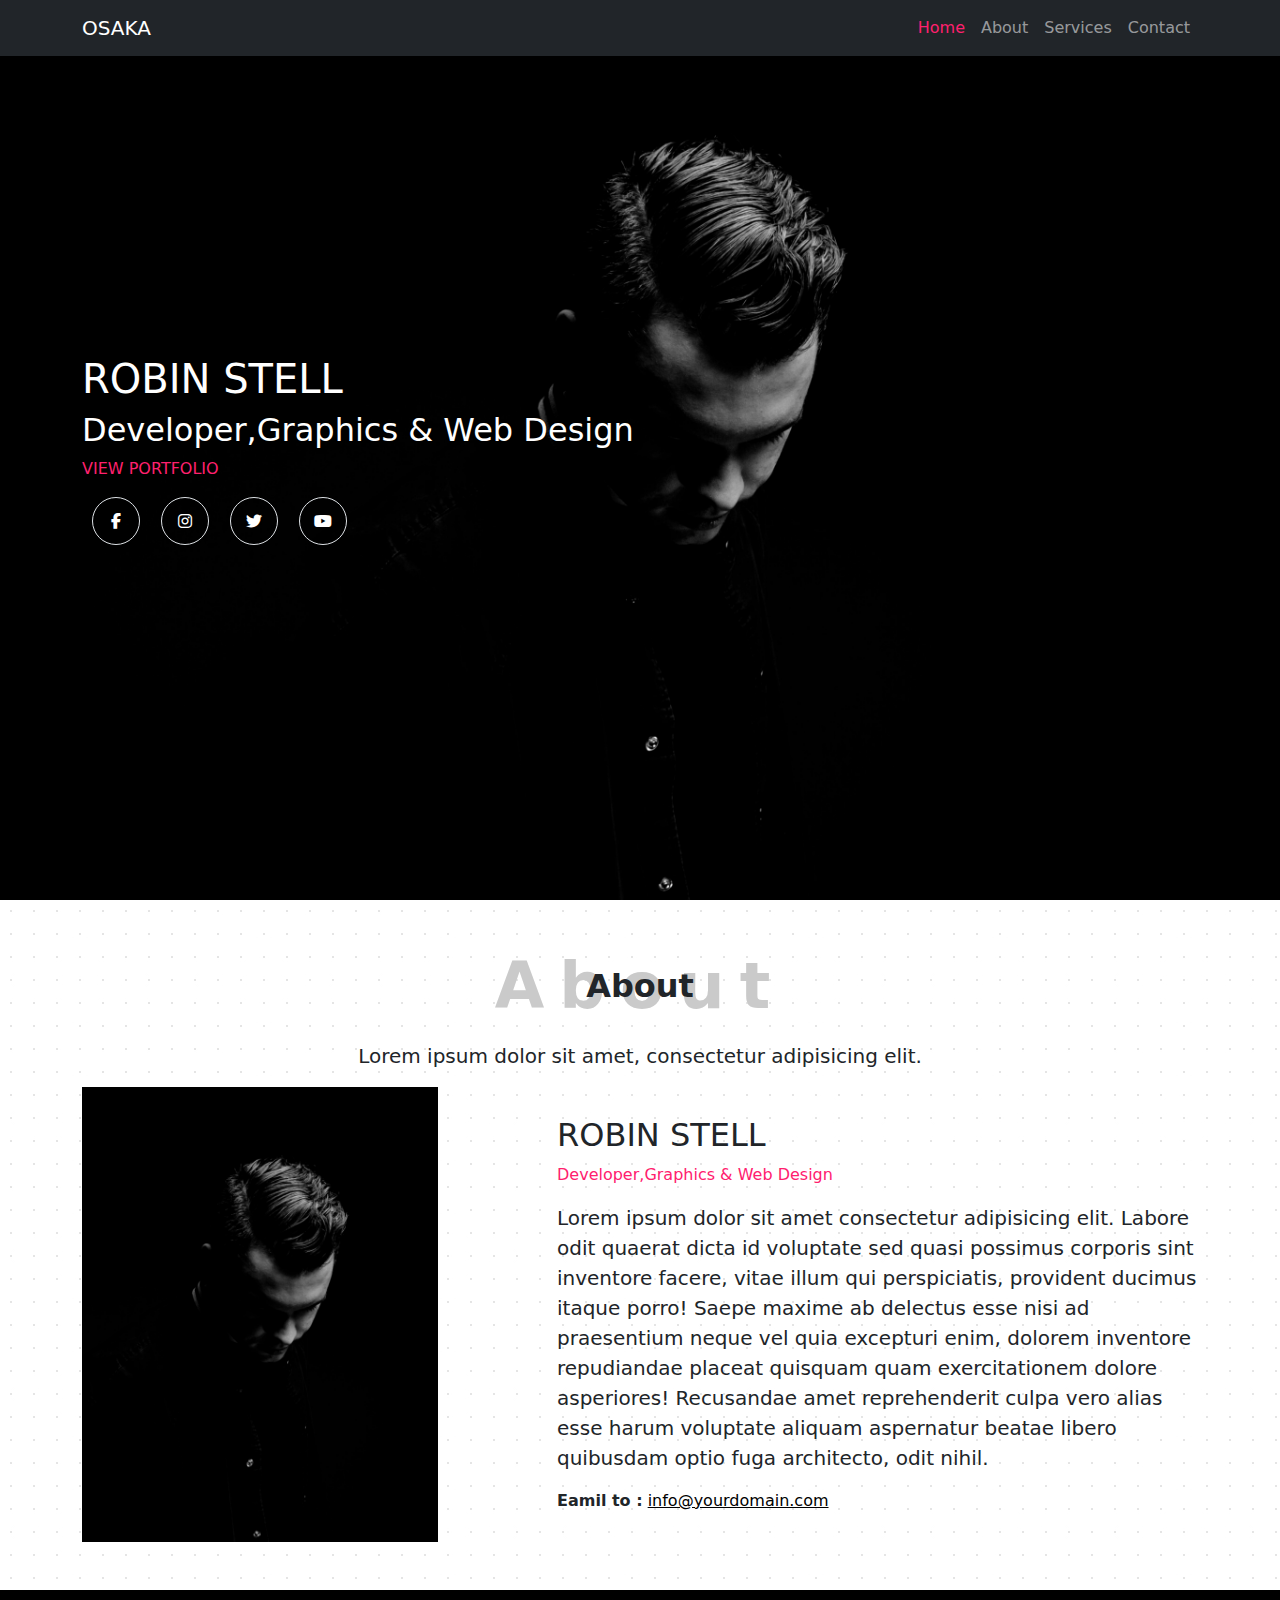
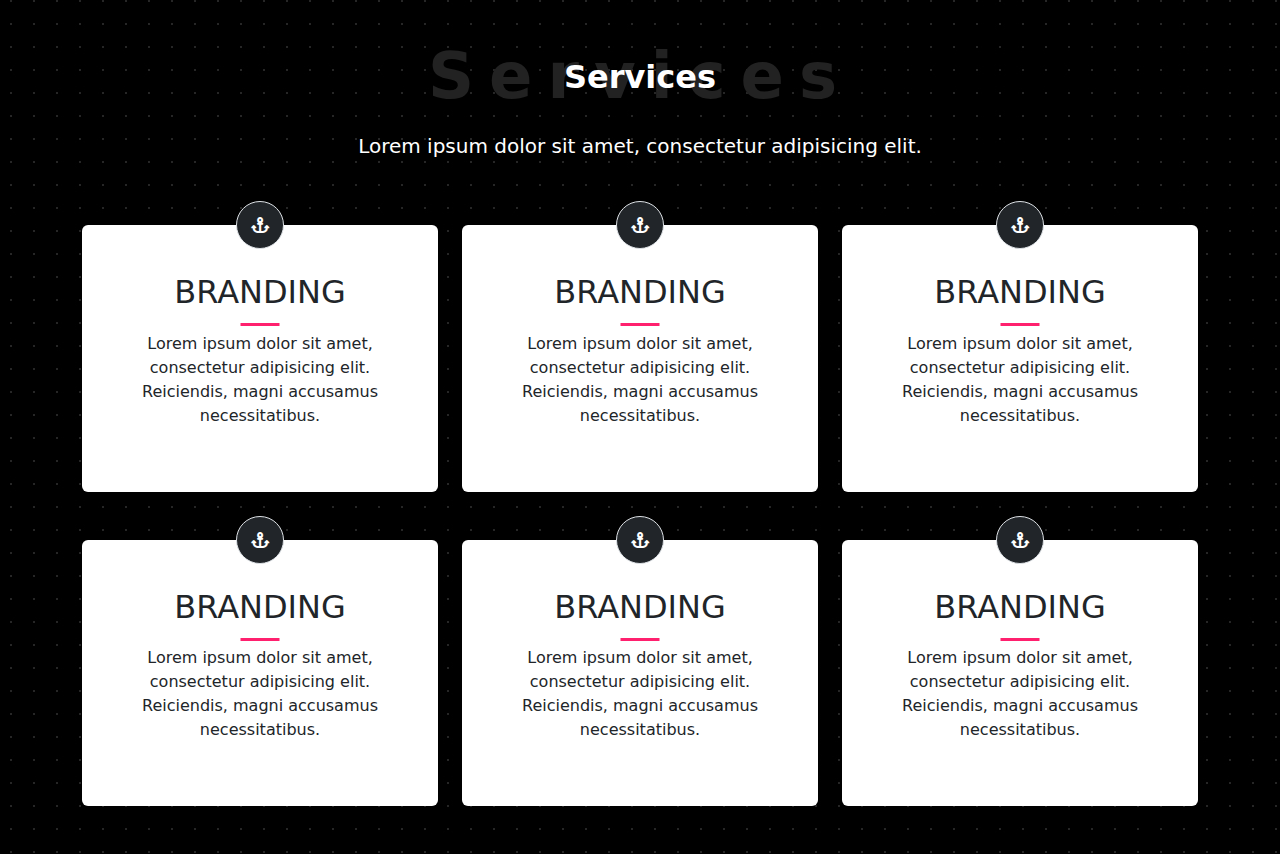
<file: Osaka/Osaka-main/index.html>
<!DOCTYPE html>
<html lang="en">

<head>
    <meta charset="UTF-8">
    <meta name="viewport" content="width=device-width, initial-scale=1.0">
    <title>Bootstrab demo</title>
    <link rel="stylesheet" href="assest/css/bootstrap.min.css">
    <link rel="stylesheet" href="assest/css/all.min.css">
    <link rel="stylesheet" href="assest/css/main.css">

</head>

<body>
    <!-- start navbar  -->

    <nav class="navbar fixed-top navbar-expand-sm bg-dark navbar-dark ">
        <div class="container">

            <a class="navbar-brand" href="#">OSAKA</a>

            <button class="navbar-toggler" type="button" data-bs-toggle="collapse"
                data-bs-target="#navbarSupportedContent" aria-controls="navbarSupportedContent" aria-expanded="false"
                aria-label="Toggle navigation">
                <span class="navbar-toggler-icon"></span>
            </button>

            <div class="collapse navbar-collapse" >

                <ul class="navbar-nav ms-auto ">
                    <li class="nav-item">
                        <a class="nav-link active" aria-current="page" href="#">Home</a>
                    </li>
                    <li class="nav-item">
                        <a class="nav-link" href="#">About</a>
                    </li>

                    <li class="nav-item">
                        <a class="nav-link" href="#">Services</a>
                    </li>

                    <li class="nav-item">
                        <a class="nav-link" href="#">Contact</a>
                    </li>
                </ul>

            </div>
        </div>
    </nav>
    <!-- end navbar -->

    <!--start header section-->
    <header class="home ">
        <div class="container d-flex align-items-center text-white h-100">
            <div class="home-content">

                <h1>ROBIN STELL</h1>
                <h2>Developer,Graphics & Web Design</h2>
                <a href="#" class="text-decoration-none">view portfolio</a>
                <div class="social-media mt-3 d-flex justify-content-around w-50">
                    <div class="icon border rounded-circle d-flex justify-content-center align-items-center">
                        <i class="fa-brands fa-facebook-f  "></i>
                    </div>

                    <div class="icon border rounded-circle d-flex justify-content-center align-items-center">
                        <i class="fa-brands fa-instagram  "></i>
                    </div>

                    <div class="icon border rounded-circle d-flex justify-content-center align-items-center">
                        <i class="fa-brands fa-twitter  "></i>
                    </div>

                    <div class="icon border rounded-circle d-flex justify-content-center align-items-center">
                        <i class="fa-brands fa-youtube  "></i>
                    </div>
                </div>

            </div>
        </div>
    </header>
    <!--end header section-->

    <!-- start About section-->
    <section class="about py-5">
        <div class="container">
            <div class="title d-flex justify-content-center
           align-items-center position-relative">
                <h2 class=" mb-0 ">About</h2>
                <h3 class=" mb-0 position-absolute ">About</h3>
            </div>

            <p class="lead  text-center mt-3"> Lorem ipsum dolor sit amet, consectetur adipisicing elit. </p>

            <div class="row align-items-center">
                <div class="col-md-4">
                    <img src="assest/img//me.jpg" class="img-fluid" />
                </div>

                <div class="col-md-7 offset-md-1 about-content">
                    <h2>ROBIN STELL</h2>
                    <p>Developer,Graphics & Web Design</p>
                    <p class="lead">Lorem ipsum dolor sit amet consectetur adipisicing elit. Labore odit quaerat dicta
                        id voluptate sed quasi possimus corporis sint inventore facere, vitae illum qui perspiciatis,
                        provident ducimus itaque porro! Saepe maxime ab delectus esse nisi ad praesentium neque vel quia
                        excepturi enim, dolorem inventore repudiandae placeat quisquam quam exercitationem dolore
                        asperiores! Recusandae amet reprehenderit culpa vero alias esse harum voluptate aliquam
                        aspernatur beatae libero quibusdam optio fuga architecto, odit nihil.</p>
                    <span class="fw-bold">Eamil to :</span>
                    <a href="mailto:info@yourdomain.com" class="text-black">
                        info@yourdomain.com
                    </a>
                </div>
            </div>


        </div>

    </section>
    <!-- end About section-->

    <!-- start  services section -->
    <section class="services py-5">
        <div class="container">

            <div class="title d-flex justify-content-center align-items-center position-relative">
                <h2 class=" mb-0 ">Services</h2>
                <h3 class=" mb-0 position-absolute ">Services</h3>
            </div>

            <p class="lead text-white text-center mt-3"> Lorem ipsum dolor sit amet, consectetur adipisicing elit. </p>

            <div class="row">
                <div class="col-md-4">

                    <div class="service-item bg-white position-relative rounded position-relative p-5 mt-5 text-center">
                        <div
                            class="icon position-absolute start-50 top-0 translate-middle bg-dark text-white border rounded-circle d-flex justify-content-center align-items-center">
                            <i class="fa-solid fa-anchor"></i>
                        </div>
                        <h2>BRANDING</h2>
                        <p>Lorem ipsum dolor sit amet, consectetur adipisicing elit. Reiciendis, magni accusamus necessitatibus.</p>
                    </div>
                </div>

                <div class="col-md-4">

                    <div class="service-item bg-white position-relative rounded position-relative p-5 mt-5 text-center">
                        <div class="icon position-absolute start-50 top-0 translate-middle bg-dark text-white border rounded-circle d-flex justify-content-center align-items-center">
                            <i class="fa-solid fa-anchor"></i>
                        </div>
                        <h2>BRANDING</h2>
                        <p>Lorem ipsum dolor sit amet, consectetur adipisicing elit. Reiciendis, magni accusamus necessitatibus.</p>
                    </div>
                </div>

                <div class="col-md-4">

                    <div class="service-item  bg-white position-relative rounded position-relative p-5 mt-5 text-center">
                        <div class="icon position-absolute start-50 top-0 translate-middle bg-dark text-white border rounded-circle d-flex justify-content-center align-items-center">
                            <i class="fa-solid fa-anchor"></i>
                        </div>
                        <h2>BRANDING</h2>
                        <p>Lorem ipsum dolor sit amet, consectetur adipisicing elit. Reiciendis, magni accusamus
                            necessitatibus.</p>
                    </div>
                </div>

                <div class="col-md-4">

                    <div class="service-item bg-white position-relative rounded position-relative p-5 mt-5 text-center">
                        <div class="icon position-absolute start-50 top-0 translate-middle bg-dark text-white border rounded-circle d-flex justify-content-center align-items-center">
                            <i class="fa-solid fa-anchor"></i>
                        </div>
                        <h2>BRANDING</h2>
                        <p>Lorem ipsum dolor sit amet, consectetur adipisicing elit. Reiciendis, magni accusamus necessitatibus.</p>
                    </div>
                </div>

                <div class="col-md-4">
                    <div class="service-item bg-white position-relative rounded position-relative p-5 mt-5 text-center">
                        <div class="icon position-absolute start-50 top-0 translate-middle bg-dark text-white border rounded-circle d-flex justify-content-center align-items-center">
                            <i class="fa-solid fa-anchor"></i>
                        </div>
                        <h2>BRANDING</h2>
                        <p>Lorem ipsum dolor sit amet, consectetur adipisicing elit. Reiciendis, magni accusamus necessitatibus.</p>
                    </div>
                </div>
                <div class="col-md-4">
                    <div class="service-item  bg-white position-relative rounded position-relative p-5 mt-5 text-center">
                        <div class="icon position-absolute rounded-circle d-flex start-50 top-0 translate-middle bg-dark text-white border justify-content-center align-items-center">
                            <i class="fa-solid fa-anchor"></i>
                        </div>
                        <h2>BRANDING</h2>
                        <p>Lorem ipsum dolor sit amet, consectetur adipisicing elit. Reiciendis, magni accusamus necessitatibus.</p>
                    </div>
                </div>
            </div>


    </section>

    <!-- end  services section-->

    <script src="assest/js/bootstrap.bundle.min.js"></script>
</body>

</html>
</file>
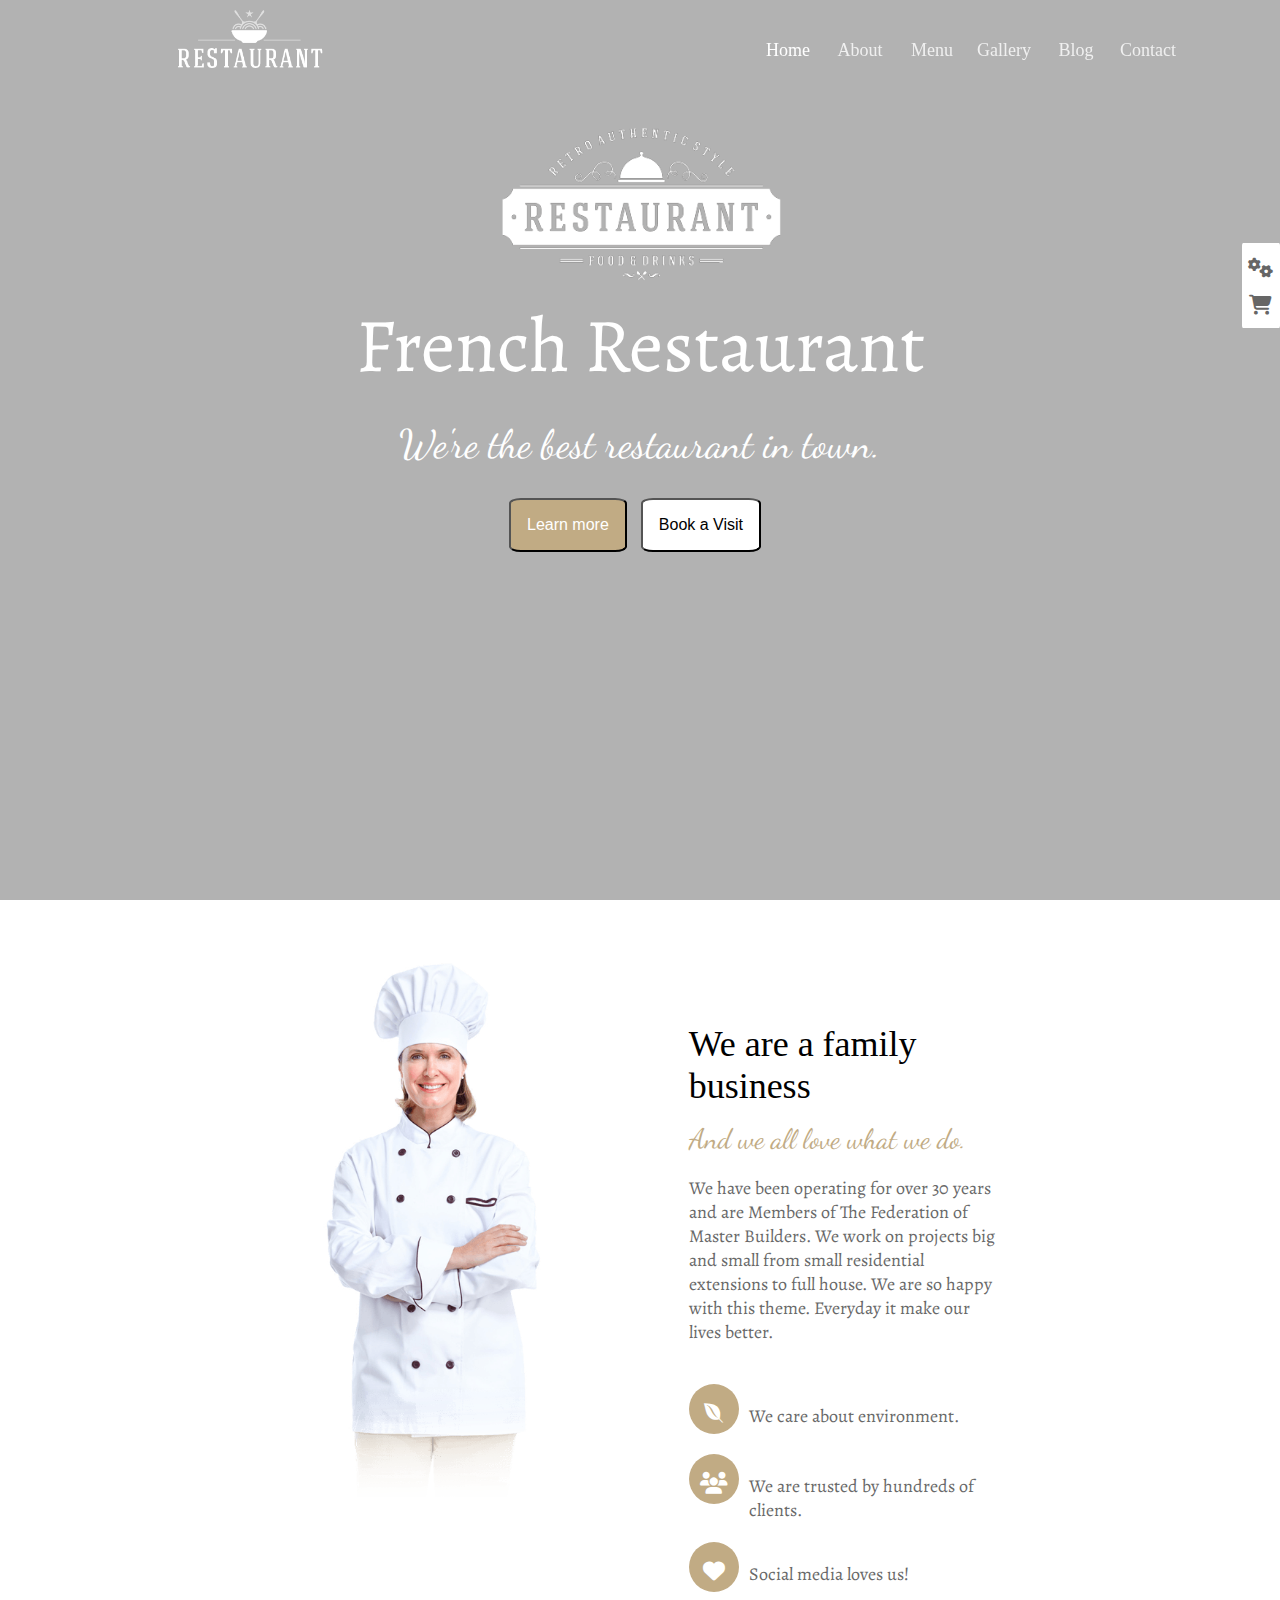
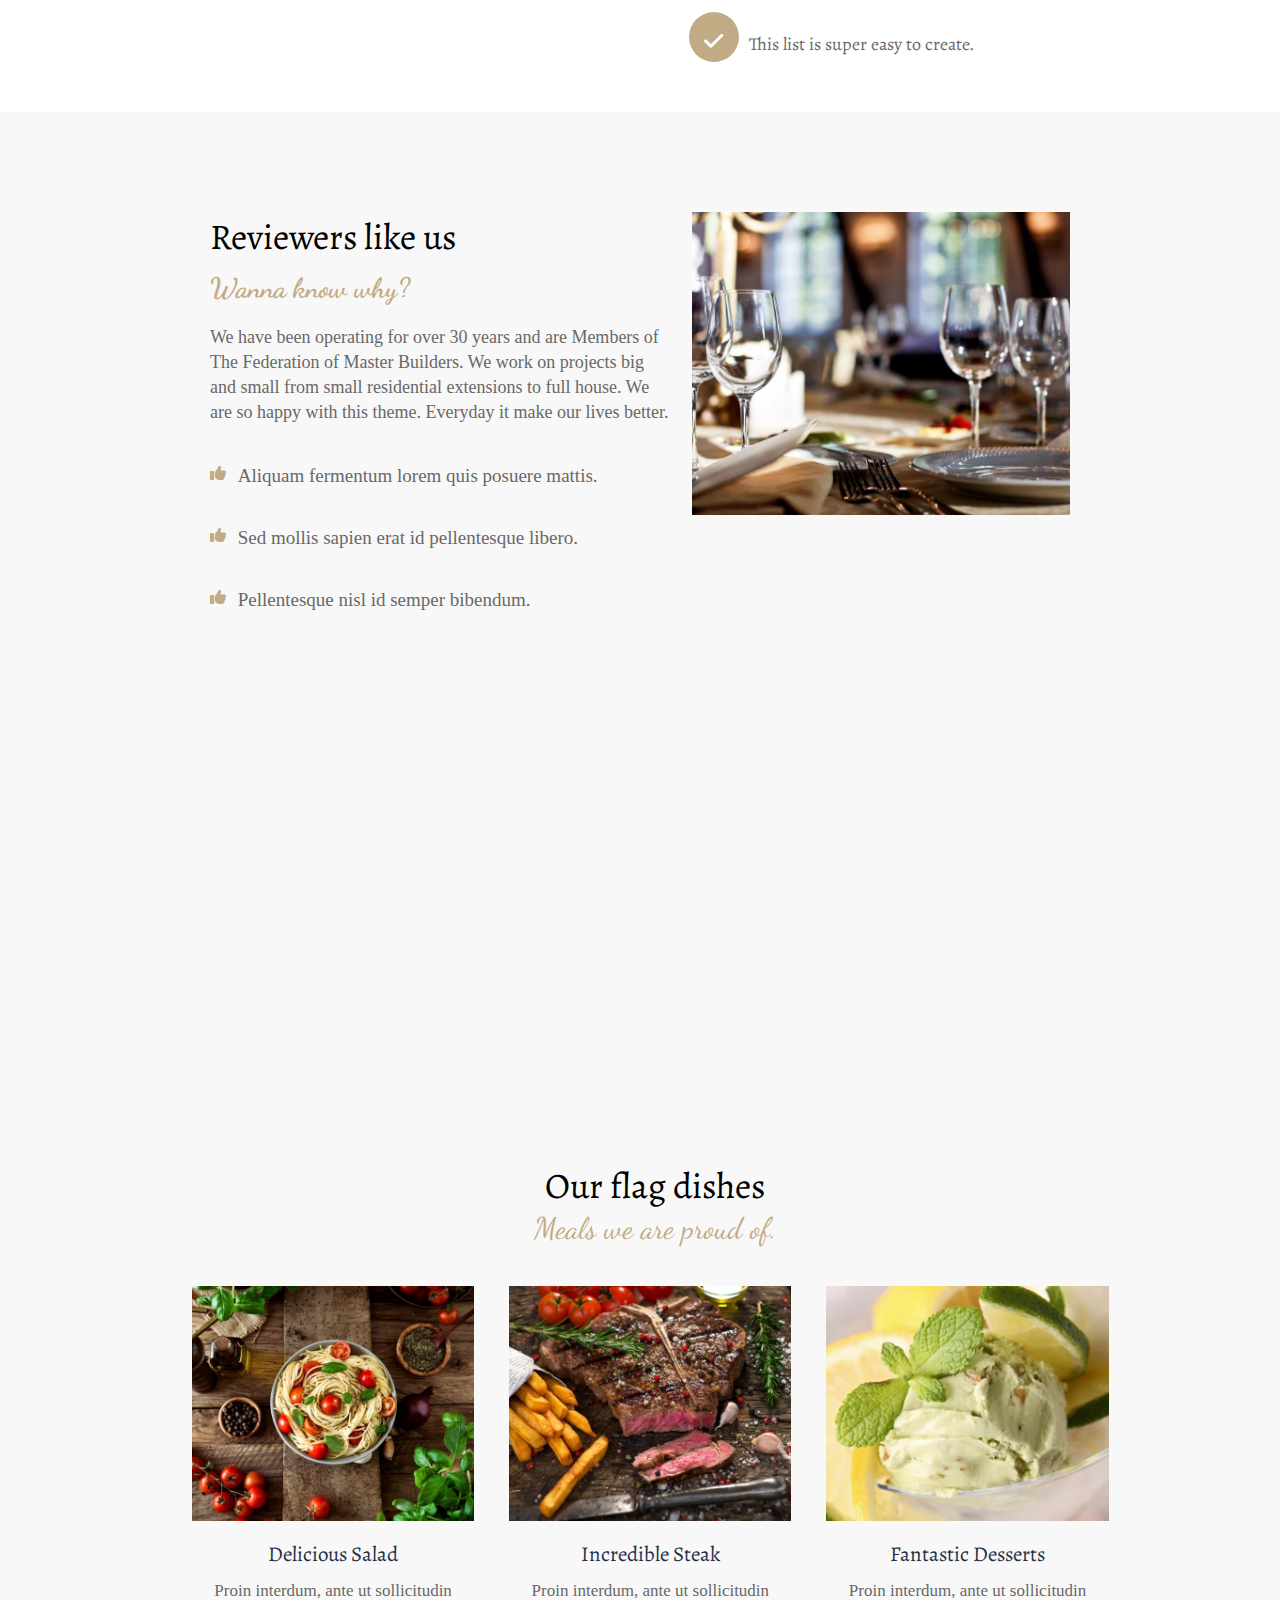
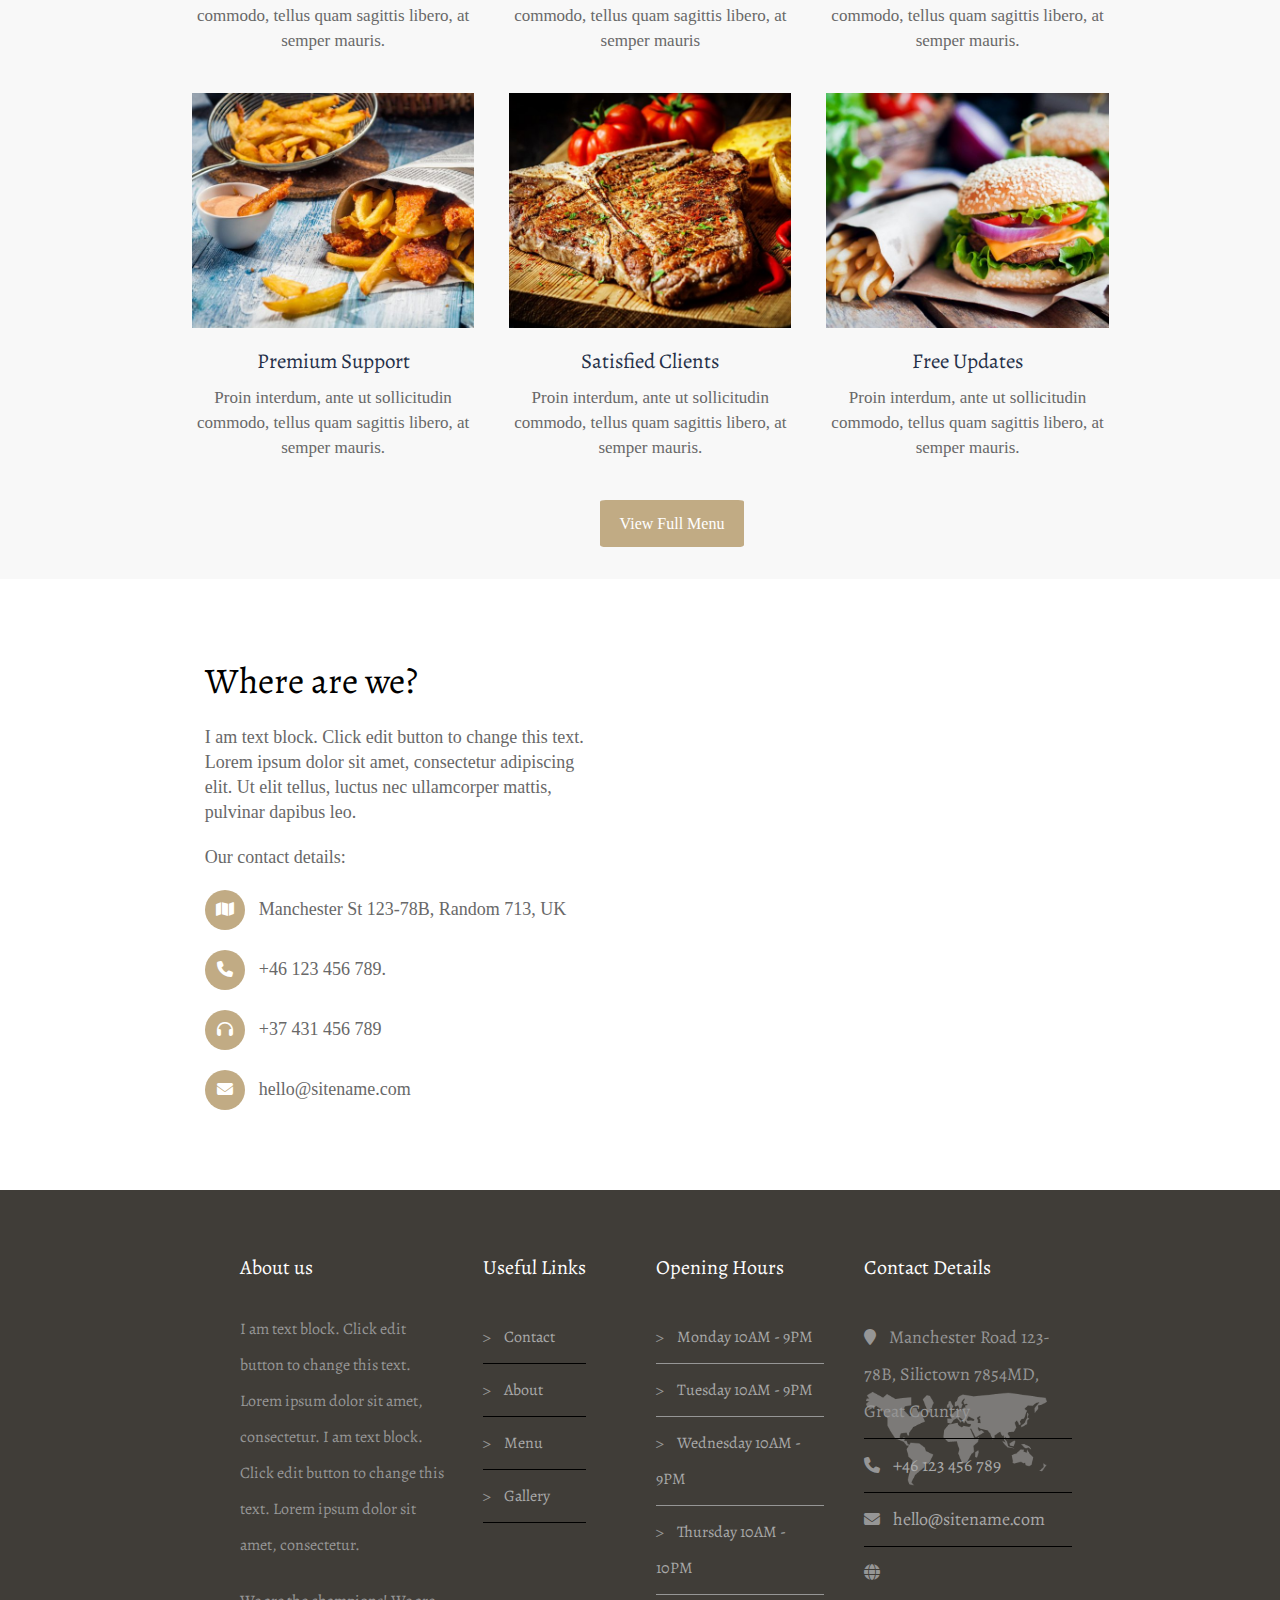
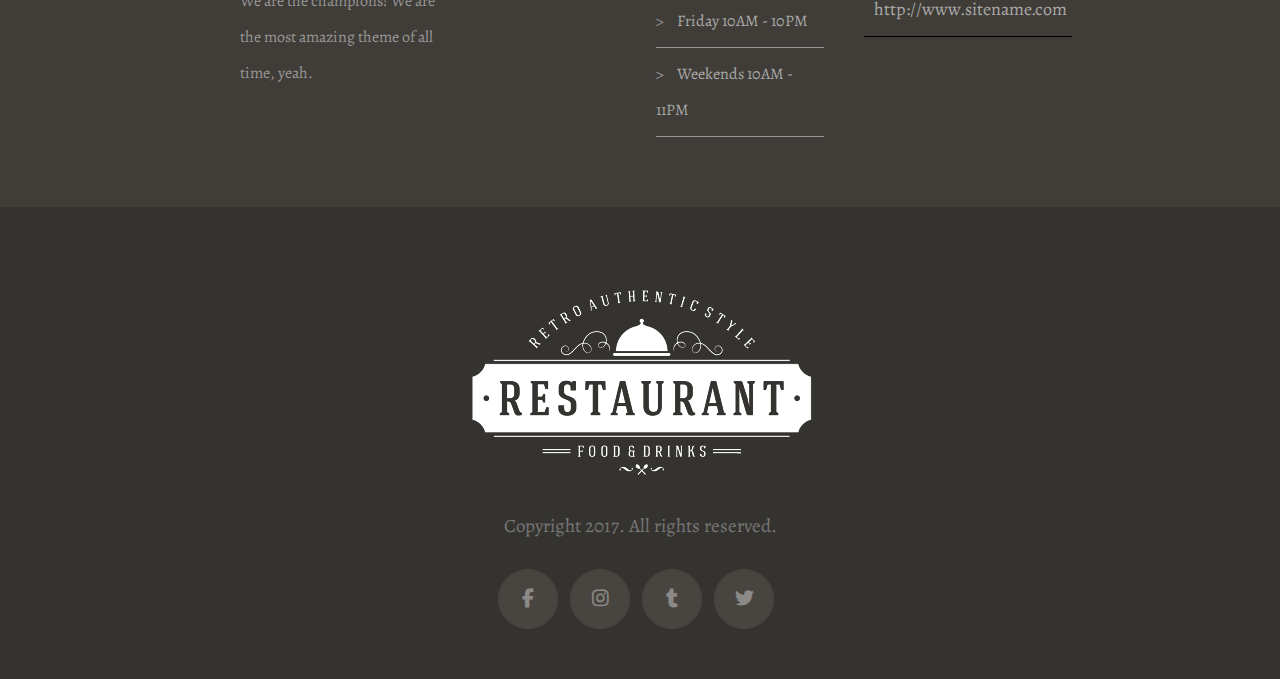
<file: Restaurant/Restaurant-main/index.html>
<!DOCTYPE html>
<html lang="en">

<head>
  <!--custom css-->
  <link rel="stylesheet" href="assest/css/style.minify.css">
  <!--font awesome -->
  <link rel="stylesheet" href="assest/css/all.min.css">

  <meta name="viewport" content="width=device-width, initial-scale=1.0">

</head>

<body>

  <!--  start header  -->
  <div class="header">
    <div class="container">
      <div class="navbar">
        <div class="logo">
          <img src="assest/img/restaurant-2-light_logo.png" alt="resturent_logo">
        </div>
        <div class="nav">
          <ul class="list">
            <li><a class="list-item1">Home</a></li>
            <li><a class="list-item">About</a></li>
            <li><a class="list-item">Menu</a></li>
            <li><a class="list-item">Gallery</a></li>
            <li><a class="list-item">Blog</a></li>
            <li><a class="list-item">Contact</a></li>

          </ul>

        </div>
        <div class="clearfix"></div>
      </div>
      <div class="header-content">
        <img src="assest/img/restaurant_headerlogo.png" alt="restaurant_content_logo">

        <h1>French Restaurant</h1>

        <p>We're the best restaurant in town.</p>

        <button class="buttom1">Learn more</button>
        <button class="buttom">Book a Visit</button>
      </div>
      <div class="vip">
        <i class="fa fa-cogs vip-icon"></i>
        <i class="fa-sharp fa-solid fa-cart-shopping vip-icon"></i>
      </div>
    </div>
  </div>

  <!--   end header   -->
  <div class="container">

  <!--    About Section    -->
    <div class="about">

      <img src="assest/img/chef-5.png" class="chef">
      <div class="aboutdetails">
        <h2>We are a family business</h2>
        <h3>And we all love what we do.</h3>
        <p class="aboutparagraph">We have been operating for over 30 years and are Members of The Federation of Master
          Builders. We work on projects big and small from small residential extensions to full house. We are so happy
          with this theme. Everyday it make our lives better.</p>

        <div class="explainicon">
          <i class="fa-brands fa-envira aboutIcon"></i>
          <p class="iconParagraphAbout">We care about environment.</p>
        </div>

        <div class="clearfix"></div>

        <div class="explainicon">

          <i class="fa-solid fa-users aboutIcon"></i>
          <p class="iconParagraphAbout">We are trusted by hundreds of clients.</p>
        </div>

        <div class="clearfix"></div>

        <div class="explainicon">
          <i class="fa-solid fa-heart aboutIcon"></i>
          <p class="iconParagraphAbout">Social media loves us!</p>
        </div>

        <div class="clearfix"></div>

        <div class="explainicon">
          <i class="fa-sharp fa-solid fa-check aboutIcon"></i>
          <p class="iconParagraphAbout">This list is super easy to create.</p>
        </div>
        <div class="clearfix"></div>


      </div>
    </div>
  </div>

  <!--   review section   -->
  <div class="rev">
    <div class="reviewers">

      <div class="reviwersContent">
        <h2>Reviewers like us</h2>
        <h3>Wanna know why?</h3>
        <p class="reviwersContentparagrap">We have been operating for over 30 years and are Members of The Federation of
          Master Builders. We work on projects big and small from small residential extensions to full house. We are so
          happy with this theme. Everyday it make our lives better.</p>

        <div class="icons">
          <i class="fa-solid fa-thumbs-up like-icon"></i>
          <p class="paragraph-icon">Aliquam fermentum lorem quis posuere mattis.</p>
        </div>

        <div class="clearfix"></div>

        <div class="icons">
          <i class="fa-solid fa-thumbs-up like-icon"></i>
          <p class="paragraph-icon">Sed mollis sapien erat id pellentesque libero.</p>
        </div>

        <div class="clearfix"></div>

        <div class="icons">
          <i class="fa-solid fa-thumbs-up like-icon"></i>
          <p class="paragraph-icon">Pellentesque nisl id semper bibendum.</p>
        </div>



      </div>

      <div class="revimg">
        <img src="assest/img/مطعم كاسات.jpg" alt="rev-image">
      </div>
      <div class="clearfix"></div>

    </div>
  </div>

  <div class="imageRest"></div>

  <!--     menu section      -->
  <div class="food">

    <div class="food-menu">

      <div class="headerfood">
        <h2 class="food-h2">Our flag dishes</h2>
        <h3 class="food-h3">Meals we are proud of.</h3>
      </div>

      <div class="food-list">

        <div class="food-item">

          <img src="assest/img/pasta.jpg" alt="Delicious Salad photo">
          <h4 class="food-item-h4">Delicious Salad</h4>
          <p class="food-item-p">Proin interdum, ante ut sollicitudin commodo, tellus quam sagittis libero, at semper
            mauris.</p>

        </div>

        <div class="food-item">
          <img src="assest/img/ستيك1.jpg" alt="Incredible Steak photo_Steak">
          <h4 class="food-item-h4">Incredible Steak</h4>
          <p class="food-item-p">Proin interdum, ante ut sollicitudin commodo, tellus quam sagittis libero, at semper
            mauris</p>

        </div>

        <div class="food-item">
          <img src="assest/img/icecream.jpg" alt="Fantastic Desserts photo_icecream">
          <h4 class="food-item-h4">Fantastic Desserts</h4>
          <p class="food-item-p">Proin interdum, ante ut sollicitudin commodo, tellus quam sagittis libero, at semper
            mauris.</p>
        </div>

        <div class="food-item">
          <img src="assest/img/potato.jpg" alt="Premium Support photo_potato">
          <h4 class="food-item-h4">Premium Support</h4>
          <p class="food-item-p">Proin interdum, ante ut sollicitudin commodo, tellus quam sagittis libero, at semper
            mauris.</p>
        </div>

        <div class="food-item">
          <img src="assest/img/ستيك.jpg" alt="Satisfied Clients photo_Steak">
          <h4 class="food-item-h4">Satisfied Clients</h4>
          <p class="food-item-p">Proin interdum, ante ut sollicitudin commodo, tellus quam sagittis libero, at semper
            mauris.</p>
        </div>

        <div class="food-item">
          <img src="assest/img/برغر.jpg" alt="SFree Updates photo_burger">
          <h4 class="food-item-h4">Free Updates</h4>
          <p class="food-item-p">Proin interdum, ante ut sollicitudin commodo, tellus quam sagittis libero, at semper
            mauris.</p>
        </div>

        <div class="clearfix"></div>

      </div>
      <button class="food-button">View Full Menu</button>

    </div>

  </div>

  <!--   location section    -->
  <div class="location">

    <div class="maps">

      <div class="map-text">
        <h2 class="map-h2">Where are we?</h2>
        <p class="map-p">I am text block. Click edit button to change this text. Lorem ipsum dolor sit amet, consectetur
          adipiscing elit. Ut elit tellus, luctus nec ullamcorper mattis, pulvinar dapibus leo.</p>
        <p class="map-p">Our contact details:</p>

        <div class="map-icone">
          <ul>
            <li class="icon-map-list">
              <i class="fa-solid fa-map map-icon"></i>
              <span>Manchester St 123-78B, Random 713, UK </span>
            </li>

            <li class="icon-map-list">
              <i class="fa-solid fa-phone map-icon"></i>
              <span>+46 123 456 789.</span>
            </li>

            <li class="icon-map-list">
              <i class="fa-solid fa-headphones map-icon"></i>
              <span>+37 431 456 789</span>
            </li>

            <li class="icon-map-list">
              <i class="fa-solid fa-envelope map-icon"></i>
              <span>hello@sitename.com</span>
            </li>

          </ul>


        </div>
      </div>
      <div class="map-iframe">
        <iframe
          src="https://www.google.com/maps/embed?pb=!1m18!1m12!1m3!1d27010.428747067275!2d35.0021126847097!3d32.196049147122416!2m3!1f0!2f0!3f0!3m2!1i1024!2i768!4f13.1!3m3!1m2!1s0x151d3b9048e7320d%3A0x8ed08c13e5d9dc07!2z2YLZhNmC2YrZhNmK2Kk!5e0!3m2!1sar!2s!4v1688321838217!5m2!1sar!2s"
          width="600" height="450"></iframe>
      </div>
      <div class="clearfix"></div>
    </div>
  </div>

  <!--    contact section    -->
  <div class="contact">

    <div class="about-us">
      <h4>About us</h4>
      <p>I am text block. Click edit button to change this text. Lorem ipsum dolor sit amet, consectetur. I am text
        block. Click edit button to change this text. Lorem ipsum dolor sit amet, consectetur.</p>
      <p>We are the champions! We are the most amazing theme of all time, yeah.</p>
    </div>

    <div class="useful-links">
      <h4>Useful Links</h4>
      <ul>
        <li>
          <i class="fa-regular fa-greater-than"></i>
          <a href="#">Contact</a>
        </li>

        <li>
          <i class="fa-regular fa-greater-than"></i>
          <a href="#">About</a>
        </li>
        <li>
          <i class="fa-regular fa-greater-than"></i>
          <a href="#">Menu</a>
        </li>
        <li>
          <i class="fa-regular fa-greater-than"></i>
          <a href="#">Gallery</a>
        </li>
      </ul>
    </div>

    <div class="opening-hours">
      <h4>Opening Hours</h4>
      <ul>
        <li>
          <i class="fa-regular fa-greater-than"></i>
          <a>Monday 10AM - 9PM</a>
        </li>

        <li>
          <i class="fa-regular fa-greater-than"></i>
          <a>Tuesday 10AM - 9PM</a>
        </li>

        <li>
          <i class="fa-regular fa-greater-than"></i>
          <a>Wednesday 10AM - 9PM</a>
        </li>
        <li><i class="fa-regular fa-greater-than"></i>
          <a>Thursday 10AM - 10PM</a>
        </li>
        <li><i class="fa-regular fa-greater-than"></i>
          <a>Friday 10AM - 10PM</a>
        </li>
        <li><i class="fa-regular fa-greater-than"></i>
          <a>Weekends 10AM - 11PM</a>
        </li>
      </ul>
    </div>
    <div class="overlay">
      <div class="contact-details contact-details-map ">

        <h4>Contact Details</h4>

        <ul>
          <li>
            <i class="fa fa-map-marker contact-icon"></i>
            <span class="manchester">Manchester Road 123-78B, Silictown 7854MD, Great Country</span>
          </li>

          <li>
            <i class="fa fa-phone contact-icon"></i>
            <span><a href="tel:+46 123 456 789">+46 123 456 789</a></span>
          </li>
          <li>
            <i class="fa fa-envelope contact-icon"></i>
            <span><a href="mailto:http://hello@sitename.com">hello@sitename.com</a></span>
          </li>
          <li>
            <i class="fa fa-globe contact-icon"></i>
            <span><a href="http://www.sitename.com">http://www.sitename.com</a></span>
          </li>
        </ul>
      </div>
    </div>

    <div class="clearfix"></div>
  </div>

  <!--     footer section    -->
  <div class="footer">
    <div class="footer-img">
      <img src="assest/img/restaurant_headerlogo.png" alt="restaurant_logo">
    </div>

    <p>Copyright 2017. All rights reserved.</p>

    <div class="social-icon">
      <a href="#" class="social-icon-facebook"><i class="fa-brands fa-facebook-f icon-footer"></i></a>
      <a href="#" class="social-icon-instagram"><i class="fa-brands fa-instagram icon-footer"></i></a>
      <a href="#" class="social-icon-tumblr"><i class="fa-brands fa-tumblr icon-footer"></i></a>
      <a href="#" class="social-icon-twitter"><i class="fa-brands fa-twitter icon-footer icon-footer4"></i></a>

    </div>
  </div>


</body>

</html>
</file>
<file: Osaka/Osaka-main/assest/css/main.css>
:root{
    --main-color:#ff206e
}

.home {
    background-image:url('../img/bg_osaka.jpg');
    background-size:cover;
    background-position: center;
    height: 100vh;
}

.home a {
    color: var(--main-color);
    text-transform: uppercase;
}

.icon  {

    width:3rem;
    height:3rem;
    transition: background-color 1s,border 1s;
    cursor: pointer;
}

.home .icon:hover  {

    background-color: var(--main-color);
    border:1;
}
.navbar-nav .nav-link.active, .navbar-nav .nav-link.show{
 
    color:var(--main-color)
}

.nav-link:focus, .nav-link:hover{

    color: var(--main-color);
}


.title h2{
    font-size:4rem;
    color:#cacaca;
    font-weight: 900;
    letter-spacing: 15px;
    

}

.title h3{
    font-size:2rem;
    font-weight: 900;

}

.about{
    background-image: url('../img/light_dot.jpg');
}

.about .about-content p:first-of-type{
    color: var(--main-color);
}

.services {
    background-image: url('../img/dark_dot.jpg');
}

.services .title h2{
    color:#222;
}

.services .title h3 {
    color:#fff;

}

.service-item h2{
    position: relative;
    margin-bottom: 20px;
}
.service-item h2:after {
    content:'';
    width:15%;
    height:3px;
    top:50px;
    background-color: var(--main-color);
    left:50%;
    position: absolute;
    
   
    transform: translateX(-50%);
    transition: width 1s;
}

.service-item:hover   h2:after{
    width:30%;

}
.services .icon i{
    transition: color 1s;
}
.services .icon:hover i{
    color: var(--main-color);
}
</file>
<file: Restaurant/Restaurant-main/assest/css/style.minify.css>
@import url(https://fonts.googleapis.com/css2?family=Alegreya&family=Dancing+Script&family=Kablammo&family=Poppins:ital,wght@0,100;0,200;0,300;0,400;0,500;0,600;0,700;0,800;0,900;1,100;1,200;1,300;1,400;1,500;1,600;1,700;1,800;1,900&display=swap);.navbar,.vip{position:fixed}.buttom,.buttom1:hover,.vip{background-color:#fff}.header,.imageRest{background-size:cover}.list,ul{list-style-type:none}.a,.contact li a{text-decoration:none}.aboutIcon,.food-menu,.footer,.header,.map-icon{text-align:center}*{margin:0;padding:0;box-sizing:border-box}.container{width:95%;margin:auto;overflow:hidden}.clearfix{clear:both}.header{background-image:linear-gradient(rgb(0,0,0,.3),rgb(0,0,0,.3)),url("http://www.engage.veented.com/restaurant/wp-content/uploads/sites/3/2017/04/shutterstock_277750193.jpg");height:100vh;margin:0}.vip{width:3%;height:85px;right:0;top:27%;color:#666;font-size:20px;border-radius:3%;z-index:1}.vip-icon{padding-top:15px}.navbar{padding-top:10px;padding-left:30px;width:100%}.logo,.logo img{width:40%}.aboutdetails,.chef,.logo,.map-text,.nav,.revimg,.reviwersContent{float:left}.logo{padding-right:10%}.nav{padding-top:20px;width:60%;padding-left:10%}.list-item,.list-item1{width:72px;font-size:18px;color:#fff;float:left}.list{margin-left:65px;padding-top:10px}.list-item{opacity:.8}.list-item:hover{color:#e57036}.header-content{margin-top:9%;color:#fff}.header-content img{width:27%}.header-content h1{font-size:76px;font-weight:10;font-family:Alegreya,serif}.header-content p{margin-top:23px;font-family:'Dancing Script',cursive;font-size:40px}.buttom,.buttom1{border-radius:10%;margin:30px 10px 0 0;padding:16px;font-size:16px}.buttom1,.food-button{color:#fff;background-color:#c1ab84}.buttom1:hover{color:#000}.buttom:hover{background-color:rgb(227,232,237,.8)}.about{padding:50px 0;overflow:hidden}.chef{width:30%;margin-left:18%}.chef img,.food-item img,.revimg img{width:100%}.aboutdetails,.map-text{width:26%;margin:6% 0 0 6%}.aboutparagraph,.iconParagraphAbout{font-family:Alegreya,serif;font-size:18px;font-weight:15;color:#686868}.aboutdetails h2{padding-bottom:15px;font-size:36px;font-weight:10}.aboutdetails h3,.food-h3{font-family:'Dancing Script',cursive;font-size:28px;color:#c1ab84;font-weight:20;padding-bottom:20px}.about-us p,.aboutparagraph,.footer p{padding-bottom:20px}.iconParagraphAbout{float:left;width:80%;padding-left:10px;margin-top:20px}.aboutIcon{float:left;width:50px;height:50px;background-color:#c1ab84;border-radius:50%;color:#fff;font-size:22px;padding-top:18px}.explainicon,.icon-map-list{padding-top:20px}.food,.rev{background-color:#f8f8f8}.reviewers{margin:auto;padding:100px 210px}.revimg{width:44%}.reviwersContent{padding-right:20px;width:56%}.map-h2,.reviwersContent h2{font-size:36px;font-family:Alegreya,serif;font-weight:8}.reviwersContent h3{padding-top:10px;color:#c1ab84;font-family:'Dancing Script',cursive;font-size:28px}.food-item-p,.map-p,.reviwersContentparagrap{padding-top:20px;font-size:18px;color:#686868;line-height:25px}.like-icon{float:left;width:6%;color:#c1ab84}.paragraph-icon{font-size:19px;float:left;width:90%;color:#686868}.icons{padding-top:40px}.imageRest{float:left;width:100%;position:relative;margin-bottom:50px;background-position:50% 50%;padding:400px 0 0;background-image:url("../img/resturent_chair.jpg");margin-right:0;background-attachment:fixed}.food-menu{margin:auto;padding:50px 80px 20px 0}.headerfood{padding-bottom:20px;padding-left:110px}.food-h2{font-size:36px;font-weight:8}.food-h3{font-size:30px}.food-h2,.food-item-h4{font-family:Alegreya,serif;padding-top:15px}.food-item-p{padding-top:10px;padding-bottom:40px;font-size:17px}.food-item-h4{color:#253048;font-weight:6;font-size:21px}.food-button,.map-icon{background-color:#c1ab84;color:#fff}.food-list{margin-left:16%}.food-item{float:left;width:28%;margin-right:35px}.food-button{font-size:16px;padding:10px 18px;margin-bottom:12px;font-family:'Alegreya Sans';border-radius:4%;border:2px solid transparent;Line-height:23px;margin-left:12%}.maps{margin:auto;padding-bottom:80px}.map-text{width:45%;padding-left:10%;padding-right:50px}iframe{width:100%;height:400px;border:0}span{font-size:18px;color:#686868;margin-left:10px}.map-icon{width:40px;height:40px;border-radius:50%;padding-top:11px}.contact p,.contact-icon,.fa-regular,.manchester,.opening-hours li{color:#969696}.map-iframe{float:left;width:34%;padding-top:100px;margin-left:30px}.contact{padding:60px 0 70px 240px;font-size:16px;font-family:Alegreya,serif;background-color:#403d38;line-height:36px}.about-us,.contact-details,.opening-hours,.useful-links{float:left;width:20%}.contact h4{color:#fff;font-size:20px;opacity:1;margin-bottom:25px;font-weight:5}.useful-links{padding-right:70px;padding-left:35px}.contact-details li,.opening-hours ul li,.useful-links ul li{padding:8px 0;border-bottom:.1px solid}.contact li a{color:#a9a9a9}.opening-hours{padding-right:40px}.contact-details-map{background-image:url("../img/map.png");background-position:0 140px;background-size:90%;background-repeat:no-repeat}.fa-regular{font-size:10px;padding-right:10px}.footer{background-color:#353330;padding-top:60px;color:#fff;line-height:45px;padding-bottom:50px}.footer p,.icon-footer{font-size:19px;color:#777;font-family:Alegreya,serif}.social-icon a{margin-right:8px}.icon-footer{color:#8c8a86;background-color:#484540;width:60px;height:60px;border-radius:50%;padding-top:20px}.icon-footer:hover{background-color:#014c8c;color:#fff}.icon-footer4:hover{background-color:#0375d9}@media screen and (max-width:576px){.logo,.nav{width:100%}.logo{text-align:center}.logo img{width:30%}.nav{padding:0;margin:0}.list-item,.list-item1{font-size:4px;width:6px;padding-right:40px}.container,.food,.food-item,.food-item img,.food-list,.headerfood,.map-iframe,.map-text,.revimg{width:100%}.header-content{margin-top:100px;font-size:20px}.header-content h1{font-size:35px}.header-content img{width:70%}.vip{width:40px;padding-right:20px;padding-left:10px}.aboutdetails,.chef{width:100%;margin:auto}.aboutdetails{padding:30px 0 0 20px}.reviwersContent{float:none;padding-bottom:80px;width:100%}.reviewers{width:100%;padding:10% 0 10% 5%;margin:0}.food{padding-bottom:10%}.headerfood{padding:0;margin-left:10%}.food-item{width:350px;margin-left:5%;padding:10% 0}.food-h2,.food-h3,.food-item-p,.food-list{padding:0;margin:0}.map-text{padding-left:0}.map-iframe{width:95%;margin-left:8px}.contact-details h4,.opening-hours h4{padding:10PX}.contact{margin:0;padding:13% 0 13% 3%}.about-us,.contact-details,.opening-hours,.useful-links{width:100%;padding-top:10PX;padding-left:2%}.useful-links{padding-left:2%}span{font-size:16px}}
</file>
